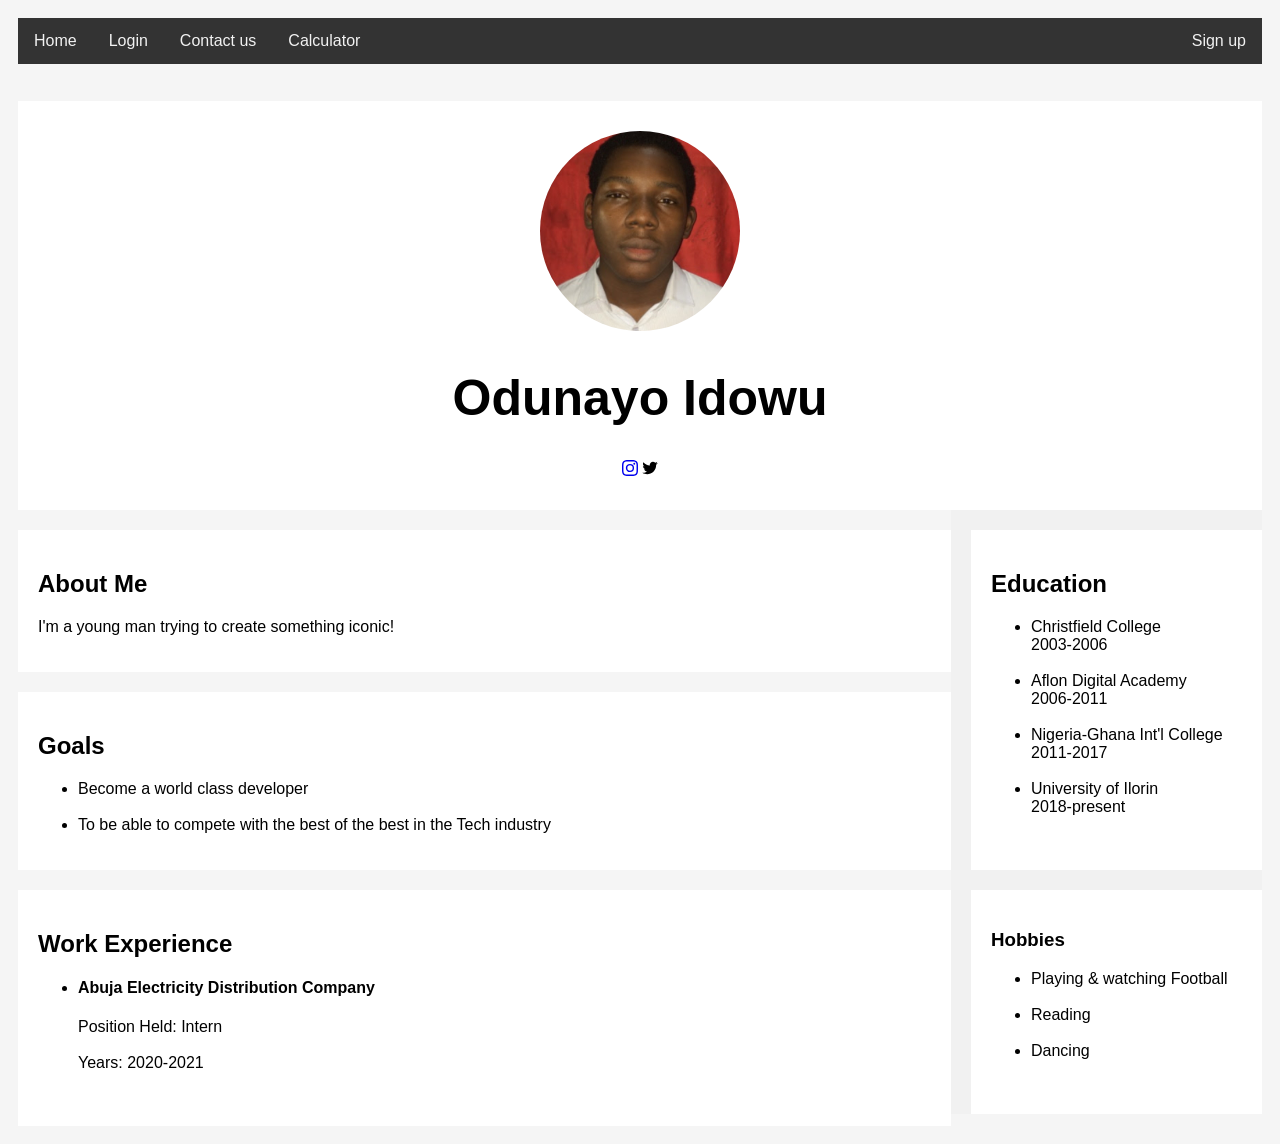
<file: index.html>
<!DOCTYPE html>
<html lang="en">

<head>
    <meta charset="UTF-8">
    <meta http-equiv="X-UA-Compatible" content="IE=edge">
    <meta name="viewport" content="width=device-width, initial-scale=1.0">
    <title>Home</title>
    <link href="home.css" rel="stylesheet">
</head>

<body>
    <div class="topnav">
        <a href="index.html">Home</a>
        <a href="Login.html">Login</a>
        <a href="contact.html">Contact us</a>
        <a href="calculator.html">Calculator</a>
        <a href="register.html" style="float:right">Sign up</a>
    </div>

    <div class="header">
        <img src="/img/me.jfif" alt="MOI" width="200px" height="200px">
        <h1>Odunayo Idowu</h1>
        <a href="https://www.instagram.com/theodungram" target="blank ">
            <svg xmlns="http://www.w3.org/2000/svg " width="16 " height="16 " fill="currentColor " class="bi bi-instagram " viewBox="0 0 16 16 ">
            <path style="font-weight: 1000; "
                d="M8 0C5.829 0 5.556.01 4.703.048 3.85.088 3.269.222 2.76.42a3.917 3.917 0 0 0-1.417.923A3.927 3.927 0 0 0 .42 2.76C.222 3.268.087 3.85.048 4.7.01 5.555 0 5.827 0 8.001c0 2.172.01 2.444.048 3.297.04.852.174 1.433.372 1.942.205.526.478.972.923
            1.417.444.445.89.719 1.416.923.51.198 1.09.333 1.942.372C5.555 15.99 5.827 16 8 16s2.444-.01 3.298-.048c.851-.04 1.434-.174 1.943-.372a3.916 3.916 0 0 0 1.416-.923c.445-.445.718-.891.923-1.417.197-.509.332-1.09.372-1.942C15.99 10.445 16 10.173
            16 8s-.01-2.445-.048-3.299c-.04-.851-.175-1.433-.372-1.941a3.926 3.926 0 0 0-.923-1.417A3.911 3.911 0 0 0 13.24.42c-.51-.198-1.092-.333-1.943-.372C10.443.01 10.172 0 7.998 0h.003zm-.717 1.442h.718c2.136 0 2.389.007 3.232.046.78.035 1.204.166 1.486.275.373.145.64.319.92.599.28.28.453.546.598.92.11.281.24.705.275
            1.485.039.843.047 1.096.047 3.231s-.008 2.389-.047 3.232c-.035.78-.166 1.203-.275 1.485a2.47 2.47 0 0 1-.599.919c-.28.28-.546.453-.92.598-.28.11-.704.24-1.485.276-.843.038-1.096.047-3.232.047s-2.39-.009-3.233-.047c-.78-.036-1.203-.166-1.485-.276a2.478
            2.478 0 0 1-.92-.598 2.48 2.48 0 0 1-.6-.92c-.109-.281-.24-.705-.275-1.485-.038-.843-.046-1.096-.046-3.233 0-2.136.008-2.388.046-3.231.036-.78.166-1.204.276-1.486.145-.373.319-.64.599-.92.28-.28.546-.453.92-.598.282-.11.705-.24 1.485-.276.738-.034
            1.024-.044 2.515-.045v.002zm4.988 1.328a.96.96 0 1 0 0 1.92.96.96 0 0 0 0-1.92zm-4.27 1.122a4.109 4.109 0 1 0 0 8.217 4.109 4.109 0 0 0 0-8.217zm0 1.441a2.667 2.667 0 1 1 0 5.334 2.667 2.667 0 0 1 0-5.334z " />
        </svg></a>

        <a href="https://www.twitter.com/theoduntwits" target="blank">
            <svg xmlns="http://www.w3.org/2000/svg" width="16" height="16" viewBox="0 0 26 22">
                <path fill="inherit" d="M.5 18.7c10 6.2 22.7-.7 22.5-13 1-.7 1.9-1.6 2.6-2.7-1 .5-2 .8-3.1.9 1.14-.7 2-1.7 2.4-2.9-1 .6-2 1-3.3 1.3-4.3-4.13-10 .3-8.8 4.7-4.3-.2-8-2.3-10.6-5.4C1 4 1.5 7.1 3.9 8.5 3 8.4 2 8.2 1.5 7.8c0 2.6 1.8 4.6 4.1 5.1-.8.2-1.5.3-2.3.1.6 2 2.6 3.6 4.8 3.6-2 1.6-4.7 2.4-7.6 2.1z"/>
            </svg>
        </a>
    </div>


    <div class="row ">
        <div class="leftcolumn ">
            <div class="card ">
                <h2>About Me</h2>
                <p>I'm a young man trying to create something iconic!</p>
            </div>
            <div class="card ">
                <h2>Goals</h2>
                <ul>
                    <li> Become a world class developer</li><br>
                    <li> To be able to compete with the best of the best in the Tech industry</li>
                </ul>
            </div>
            <div class="card ">
                <h2>Work Experience</h2>
                <ul>
                    <li>
                        <h4>Abuja Electricity Distribution Company</h4>
                    </li>
                    Position Held: Intern<br><br>Years: 2020-2021<br><br>
                </ul>
            </div>
        </div>

        <div class="rightcolumn ">
            <div class="card ">
                <h2>Education</h2>
                <ul>
                    <li>Christfield College</li>2003-2006<br><br>
                    <li>Aflon Digital Academy</li>2006-2011<br><br>
                    <li>Nigeria-Ghana Int'l College</li>2011-2017<br><br>
                    <li>University of Ilorin</li>2018-present<br><br>
                </ul>
            </div>

            <div class="card ">
                <h3>Hobbies</h3>
                <ul>
                    <li>Playing & watching Football</li><br>
                    <li>Reading</li><br>
                    <li>Dancing</li><br>
                </ul>
            </div>
        </div>
    </div>





</body>

</html>
</file>
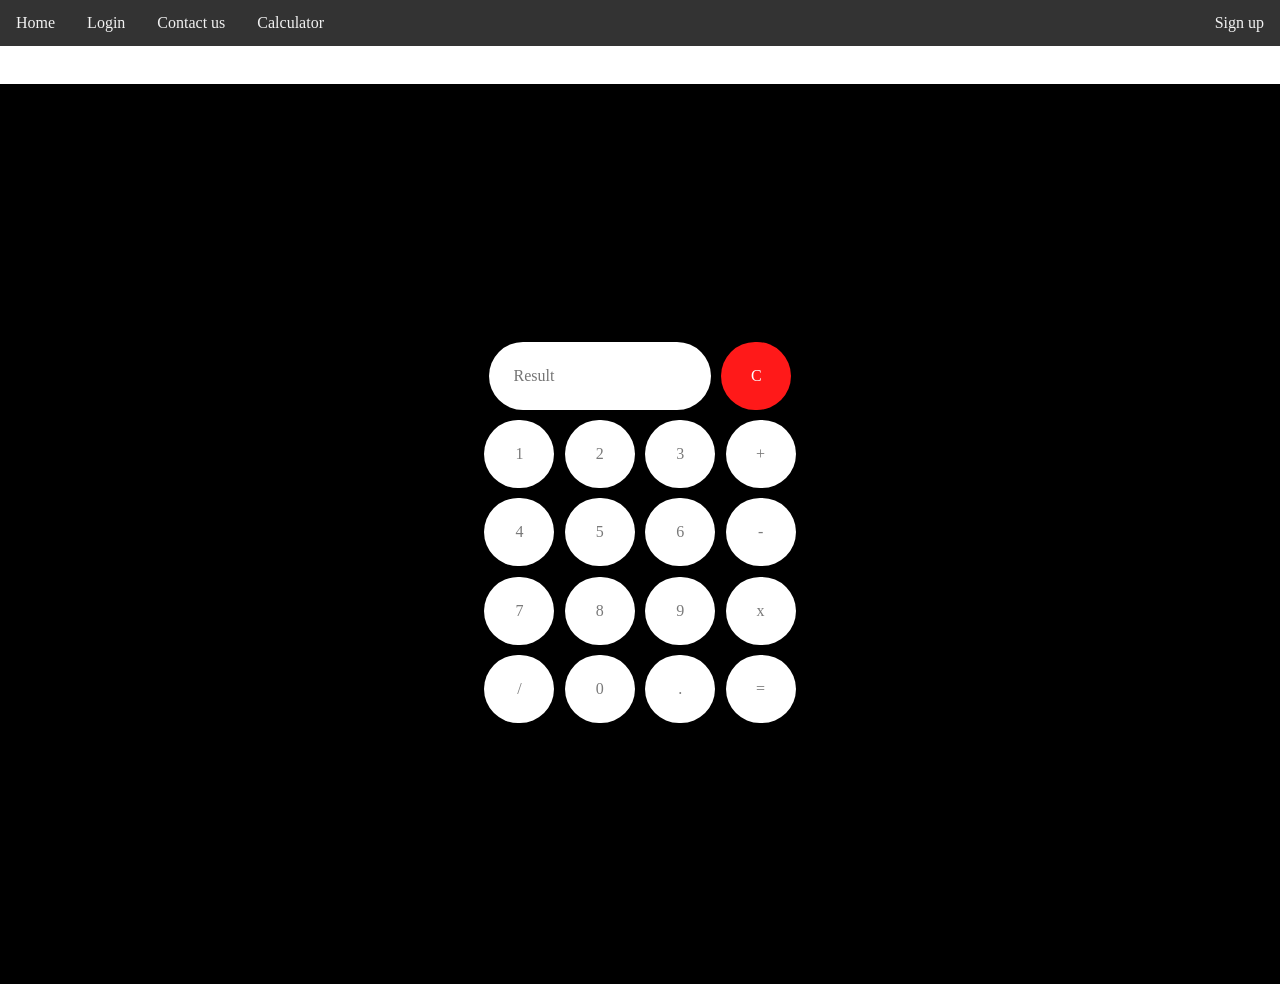
<file: calculator.html>
<!DOCTYPE html>
<html lang="en">

<head>
    <meta charset="utf-8" />
    <meta http-equiv="X-UA-Compatible" content="IE=edge" />
    <title>Calculator</title>
    <meta name="viewport" content="width=device-width, initial-scale=1" />
    <link rel="stylesheet" href="calculator.css">
</head>

<body>
    <div class="topnav">
        <a href="index.html">Home</a>
        <a href="Login.html">Login</a>
        <a href="contact.html">Contact us</a>
        <a href="calculator.html">Calculator</a>
        <a href="register.html" style="float:right">Sign up</a>
    </div>
    <div class="wrapper">
        <div class="first-row">
            <input type="text" name="result" id="result" placeholder="Result" readonly />
            <input type="button" value="C" id="clear-button" />
        </div>
        <div class="second-row">
            <input type="button" value="1">
            <input type="button" value="2">
            <input type="button" value="3">
            <input type="button" value="+">
        </div>
        <div class="third-row">
            <input type="button" value="4">
            <input type="button" value="5">
            <input type="button" value="6">
            <input type="button" value="-">
        </div>
        <div class="fourth-row">
            <input type="button" value="7">
            <input type="button" value="8">
            <input type="button" value="9">
            <input type="button" value="x">
        </div>
        <div class="fifth-row">
            <input type="button" value="/">
            <input type="button" value="0">
            <input type="button" value=".">
            <input type="button" value="=">
        </div>
    </div>
</body>

</html>
</file>
<file: home.css>
* {
    box-sizing: border-box;
}

body {
    font-family: Arial;
    padding: 10px;
    background: whitesmoke;
}


/* Header/Blog Title */

.header {
    padding: 30px;
    text-align: center;
    background: white;
}

.header h1 {
    font-size: 50px;
}


/* Style the top navigation bar */

.topnav {
    overflow: hidden;
    background-color: #333;
    margin-bottom: 3%;
    margin-top: auto;
    padding: 0;
}


/* Style the topnav links */

.topnav a {
    float: left;
    display: block;
    color: #f2f2f2;
    text-align: center;
    padding: 14px 16px;
    text-decoration: none;
}


/* Change color on hover */

.topnav a:hover {
    background-color: #ddd;
    color: black;
}


/* Create two unequal columns that floats next to each other */


/* Left column */

.leftcolumn {
    float: left;
    width: 75%;
}


/* Right column */

.rightcolumn {
    float: left;
    width: 25%;
    background-color: #f1f1f1;
    padding-left: 20px;
}


/* Fake image */


/* Add a card effect for articles */

.card {
    background-color: white;
    padding: 20px;
    margin-top: 20px;
}


/* Clear floats after the columns */

.row:after {
    content: "";
    display: table;
    clear: both;
}


/* Footer */

.footer {
    padding: 20px;
    text-align: center;
    background: #ddd;
    margin-top: 20px;
}

img {
    border-radius: 50%;
}


/* Responsive layout - when the screen is less than 800px wide, make the two columns stack on top of each other instead of next to each other */

@media screen and (max-width: 800px) {
    .leftcolumn,
    .rightcolumn {
        width: 100%;
        padding: 0;
    }
}


/* Responsive layout - when the screen is less than 400px wide, make the navigation links stack on top of each other instead of next to each other */

@media screen and (max-width: 400px) {
    .topnav a {
        float: none;
        width: 100%;
    }
}
</file>
<file: calculator.css>
* {
    box-sizing: border-box;
    padding: 0;
    margin: 0;
    font-family: Inter, -apple-system, BlinkMacSystemFont, 'Segoe UI', 'Open Sans';
    -webkit-appearance: none;
}

.wrapper {
    height: 100vh;
    width: 100%;
    display: flex;
    justify-content: center;
    flex-direction: column;
    align-items: center;
    background-color: black;
}

h1 {
    margin-bottom: 1.5%;
    color: #fff;
    font-weight: normal;
}

.top-buttons {
    display: flex;
    align-items: center;
}

input {
    padding: 25px;
    color: rgb(87, 87, 87);
    font-size: 1em;
    cursor: pointer;
    width: 70px;
    background-color: #fff;
    border: none;
    outline: none;
    border-radius: 100px;
    margin: 0.2em;
}

.first-row,
.second-row,
.third-row,
.fourth-row,
.fifth-row {
    margin-bottom: 4px;
}

input[type="button"] {
    color: rgb(122, 122, 122);
}

input[type="text"] {
    background-color: rgb(255, 255, 255);
    width: 222.5px;
}

input[type="button"]:hover {
    background-color: rgb(37, 35, 59);
    color: #fff;
}

#clear-button {
    color: #fff;
    background-color: rgb(255, 25, 25);
}

.topnav {
    overflow: hidden;
    background-color: #333;
    margin-bottom: 3%;
    margin-top: auto;
    padding: 0;
}


/* Style the topnav links */

.topnav a {
    float: left;
    display: block;
    color: #f2f2f2;
    text-align: center;
    padding: 14px 16px;
    text-decoration: none;
}


/* Change color on hover */

.topnav a:hover {
    background-color: #ddd;
    color: black;
}
</file>
